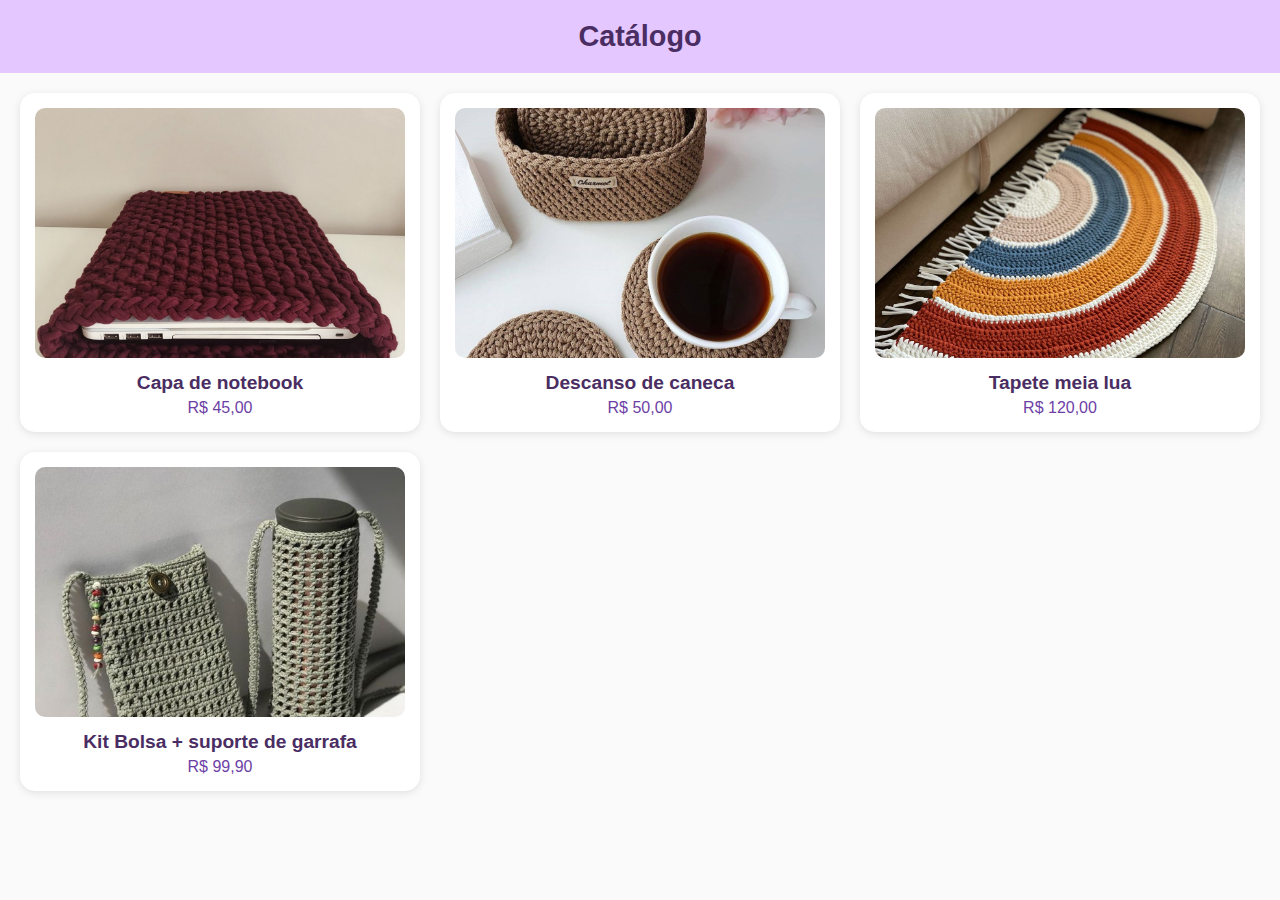
<file: index.html>
<!DOCTYPE html>
<html lang="pt-br">
<head>
    <meta charset="UTF-8" />
    <meta name="viewport" content="width=device-width, initial-scale=1.0" />
    <title>Catálogo</title>
    <style>
        
        body {
            font-family: Arial, sans-serif;
            background: #fafafa;
            margin: 0;
            padding: 0;
        }

        header {
            background: #e4c7ff;
            padding: 20px;
            text-align: center;
            font-size: 1.8rem;
            font-weight: bold;
            color: #4a2d62;
        }

        /* 3 colunas fixas */
        .grid {
            display: grid;
            grid-template-columns: repeat(3, 1fr);
            gap: 20px;
            padding: 20px;
        }

        .card {
            background: white;
            padding: 15px;
            border-radius: 15px;
            box-shadow: 0 2px 8px rgba(0,0,0,0.1);
            text-align: center;
        }

        .card img {
            width: 100%;
            height: 250px;
            object-fit: cover;
            border-radius: 10px;
        }

        .titulo {
            margin: 10px 0 5px;
            font-weight: bold;
            font-size: 1.2rem;
            color: #4a2d62;
        }

        .preco {
            color: #6d3fa6;
            font-size: 1rem;
        }
    </style>
</head>

<body>
    <header>Catálogo</header>

    <div class="grid">

        <div class="card">
            <img src="catalogo/capanotebook.jpg" alt="Capa de notebook" />
            <div class="titulo">Capa de notebook</div>
            <div class="preco">R$ 45,00</div>
        </div>

        <div class="card">
            <img src="catalogo/descansocaneca.jpg" alt="Produto de crochê" />
            <div class="titulo">Descanso de caneca</div>
            <div class="preco">R$ 50,00</div>
        </div>

        <div class="card">
            <img src="catalogo/tapete.meialua.jpg" alt="Tapete meia lua" />
            <div class="titulo">Tapete meia lua</div>
            <div class="preco">R$ 120,00</div>
        </div>

        <div class="card">
            <img src="catalogo/bolsa_garrafa.jpg" alt="Kit Bolsa e suporte de garrafa" />
            <div class="titulo">Kit Bolsa + suporte de garrafa</div>
            <div class="preco">R$ 99,90</div>
        </div>

    </div>
</body>
</html>
</file>
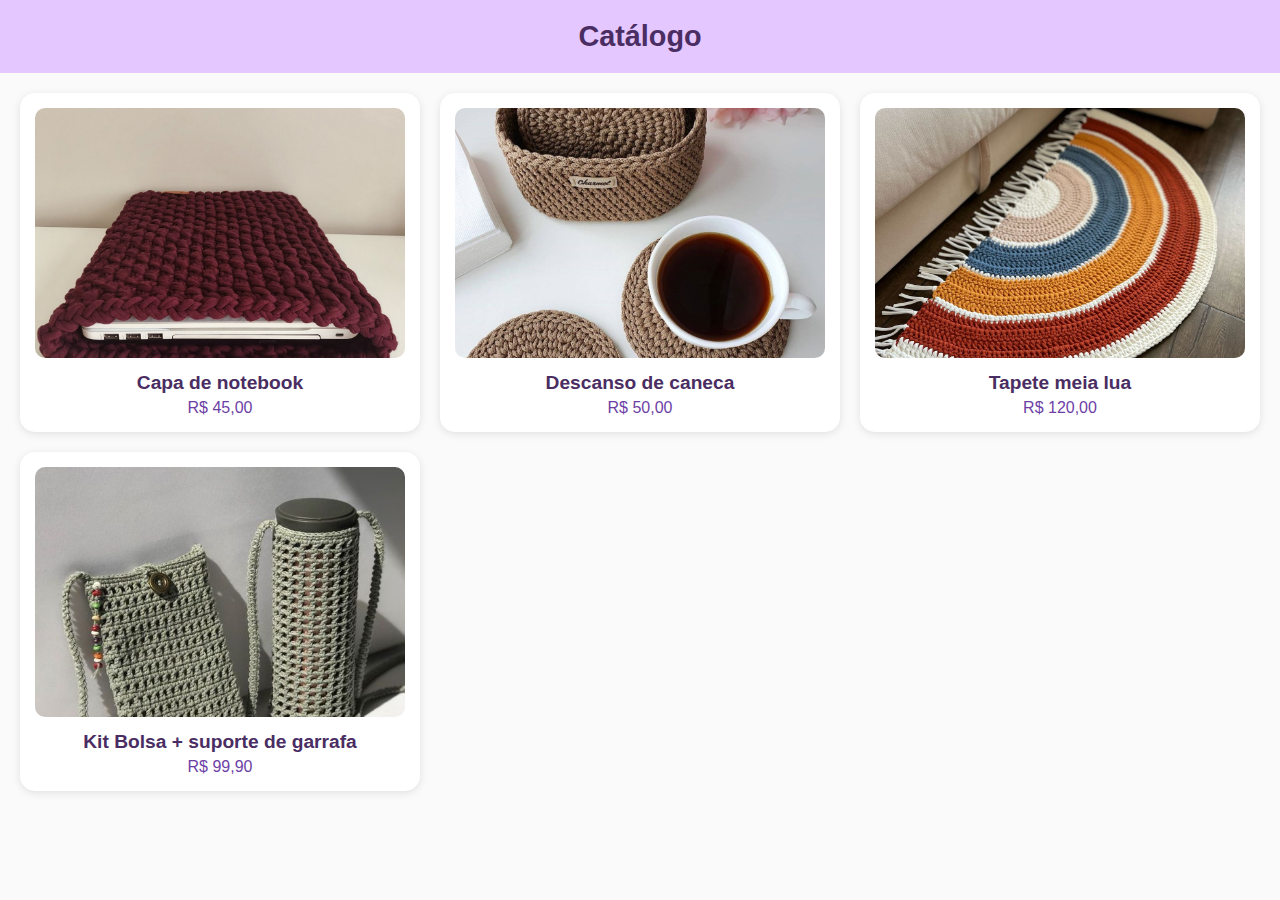
<file: catalogo/index.html>
<!DOCTYPE html>
<html lang="pt-br">
<head>
    <meta charset="UTF-8" />
    <meta name="viewport" content="width=device-width, initial-scale=1.0" />
    <title>Catálogo</title>
    <style>
        
        body {
            font-family: Arial, sans-serif;
            background: #fafafa;
            margin: 0;
            padding: 0;
        }

        header {
            background: #e4c7ff;
            padding: 20px;
            text-align: center;
            font-size: 1.8rem;
            font-weight: bold;
            color: #4a2d62;
        }

        /* 3 colunas fixas */
        .grid {
            display: grid;
            grid-template-columns: repeat(3, 1fr);
            gap: 20px;
            padding: 20px;
        }

        .card {
            background: white;
            padding: 15px;
            border-radius: 15px;
            box-shadow: 0 2px 8px rgba(0,0,0,0.1);
            text-align: center;
        }

        .card img {
            width: 100%;
            height: 250px;
            object-fit: cover;
            border-radius: 10px;
        }

        .titulo {
            margin: 10px 0 5px;
            font-weight: bold;
            font-size: 1.2rem;
            color: #4a2d62;
        }

        .preco {
            color: #6d3fa6;
            font-size: 1rem;
        }
    </style>
</head>

<body>
    <header>Catálogo</header>

    <div class="grid">

        <div class="card">
            <img src="capanotebook.jpg" alt="Capa de notebook" />
            <div class="titulo">Capa de notebook</div>
            <div class="preco">R$ 45,00</div>
        </div>

        <div class="card">
            <img src="descansocaneca.jpg" alt="Produto de crochê" />
            <div class="titulo">Descanso de caneca</div>
            <div class="preco">R$ 50,00</div>
        </div>

        <div class="card">
            <img src="tapete.meialua.jpg" alt="Tapete meia lua" />
            <div class="titulo">Tapete meia lua</div>
            <div class="preco">R$ 120,00</div>
        </div>

        <div class="card">
            <img src="bolsa_garrafa.jpg" alt="Kit Bolsa e suporte de garrafa" />
            <div class="titulo">Kit Bolsa + suporte de garrafa</div>
            <div class="preco">R$ 99,90</div>
        </div>

    </div>
</body>
</html>
</file>
